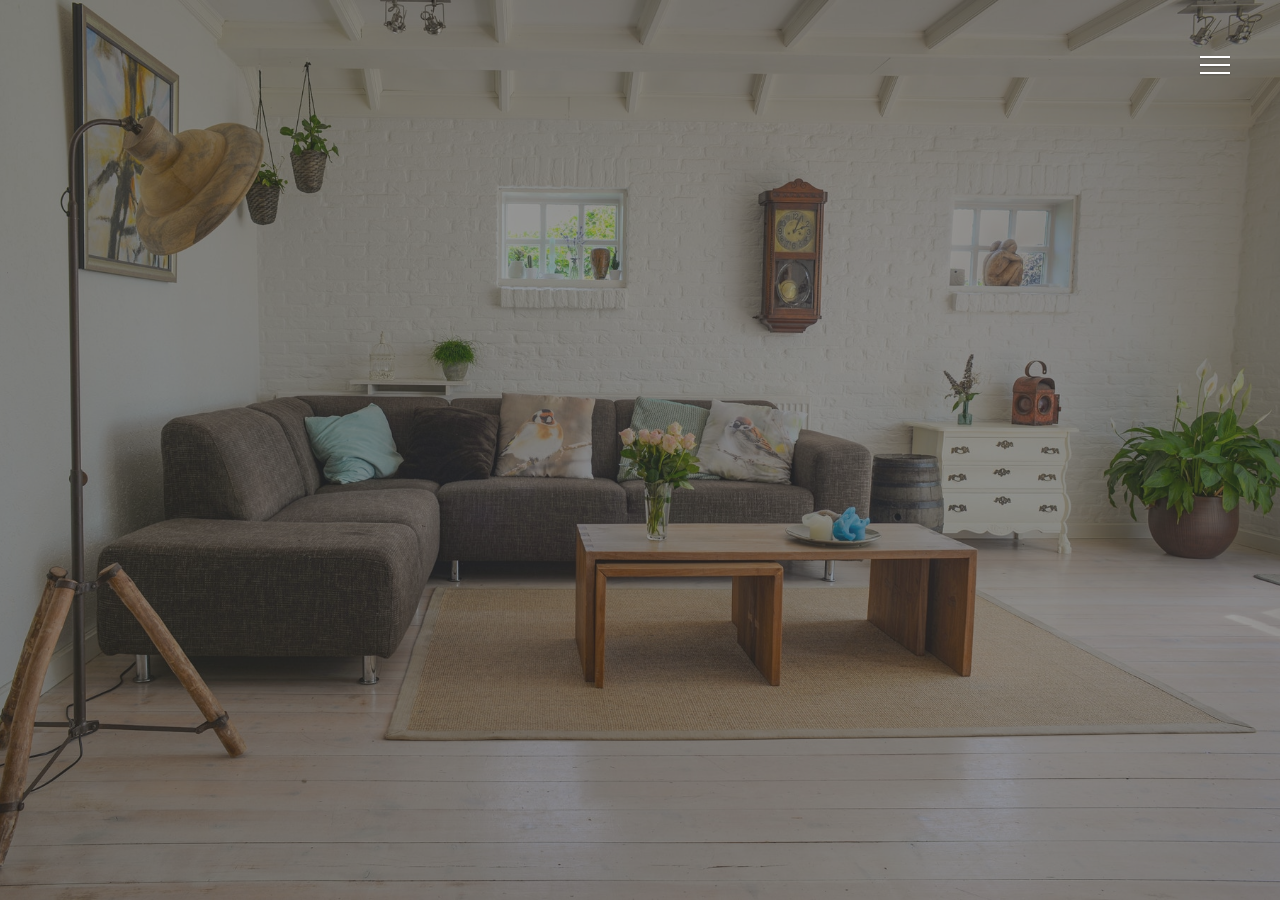
<file: index.html>
<!DOCTYPE html>
<html lang="en">
  <head>
    <meta charset="UTF-8" />
    <meta name="viewport" content="width=device-width, initial-scale=1.0" />
    <link rel="stylesheet" href="assets/css/style.css" />
    <link
      rel="stylesheet"
      href="https://cdnjs.cloudflare.com/ajax/libs/font-awesome/5.14.0/css/all.min.css"
    />
    <title>Morgan Design</title>
  </head>

  <body>
    <div class="container">
      <div class="hamburger-menu">
        <div class="line line-1"></div>
        <div class="line line-2"></div>
        <div class="line line-3"></div>
      </div>
      <header class="header">
        <div class="img-wrapper">
          <img src="assets/images/bg.jpg" alt="background" />
        </div>
        <div class="banner">
          <h1>Architecture & Interior Design</h1>
          <p>
            Lorem ipsum dolor sit amet consectetur adipisicing elit. Amet
            officia fuga quam cumque consectetur, excepturi ipsam non laudantium
            dicta dolor ducimus quis veniam vitae adipisci doloremque fugiat
            aliquam minus magni!
          </p>
          <button onclick="location.href = 'about.html';">Learn more</button>
        </div>
      </header>
      <section class="sidebar">
        <ul class="menu">
          <li class="menu-item">
            <a href="index.html" class="menu-link" data-content="Home">Home</a>
          </li>
          <li class="menu-item">
            <a href="about.html" class="menu-link" data-content="About Us"
              >About Us</a
            >
          </li>
          <li class="menu-item">
            <a href="team.html" class="menu-link" data-content="Team">Team</a>
          </li>
         
          <li class="menu-item">
            <a href="contact.html" class="menu-link" data-content="Contact">Contact</a>
          </li>
        </ul>
           <div class="social-media">
          <a href="https://www.facebook.com" target="_blank"><i class="fab fa-facebook"></i></a>
          <a href="https://www.instagram.com" target="_blank"><i class="fab fa-instagram"></i></a>
          <a href="https://www.twitter.com" target="_blank"><i class="fab fa-twitter"></i></a>
        </div>
      </section>
    </div>
    <script src="assets/scripts/script.js"></script>
  </body>
</html>
</file>
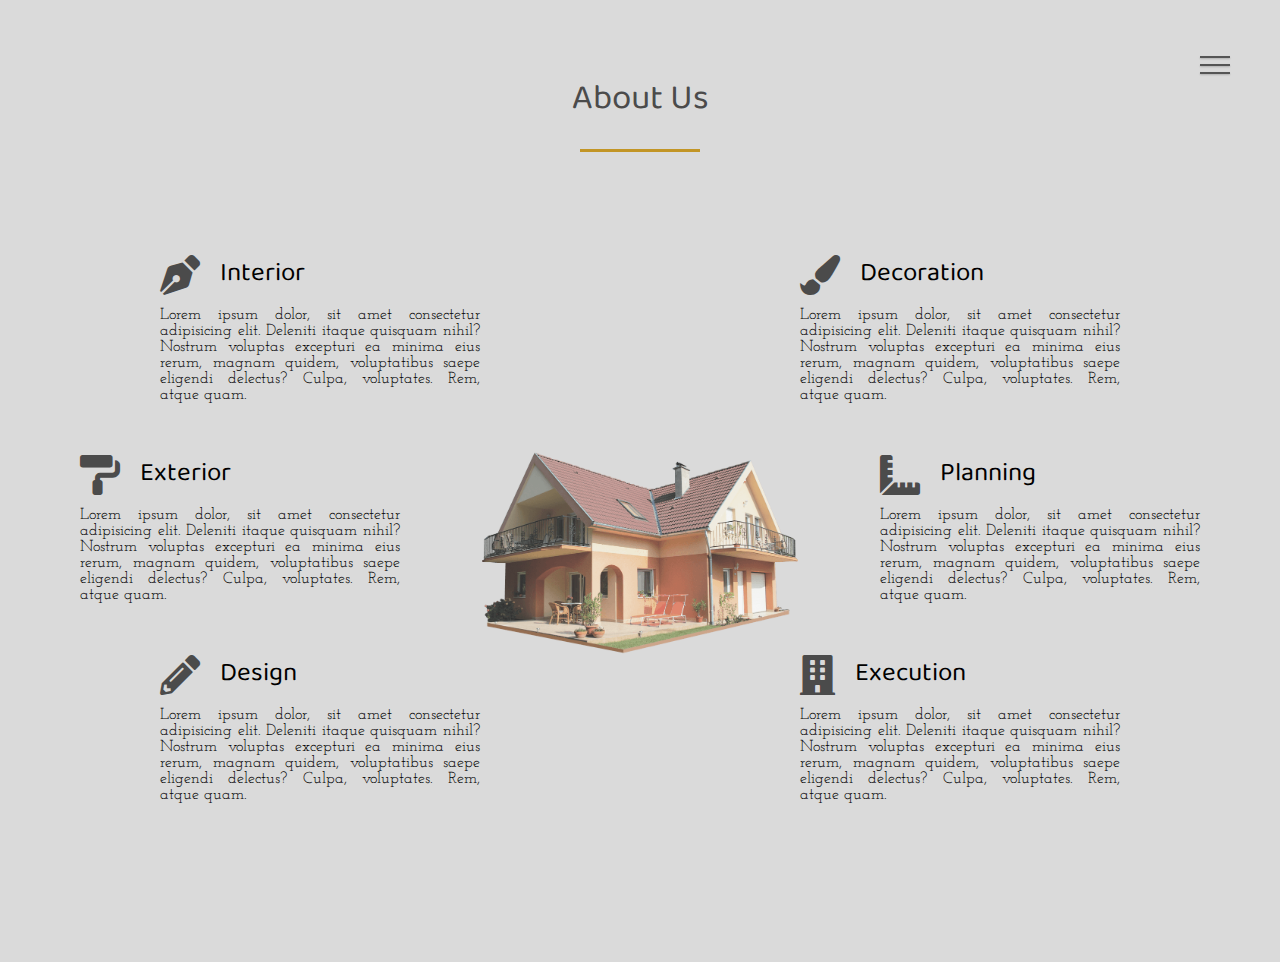
<file: about.html>
<!DOCTYPE html>
<html lang="en">

<head>
	<meta charset="UTF-8" />
	<meta name="viewport" content="width=device-width, initial-scale=1.0" />
	<link rel="stylesheet" href="assets/css/style.css" />
	<link rel="stylesheet" href="https://cdnjs.cloudflare.com/ajax/libs/font-awesome/5.14.0/css/all.min.css" />
	<title>Morgan Design</title>
</head>

<body>
	<div class="container">
		<div class="hamburger-menu">
			<div class="line2 line-1"></div>
			<div class="line2 line-2"></div>
			<div class="line2 line-3"></div>
		</div>
		<section class="sidebar">
			<ul class="menu">
				<li class="menu-item">
					<a href="index.html" class="menu-link" data-content="Home">Home</a>
				</li>
				<li class="menu-item">
					<a href="about.html" class="menu-link" data-content="About Us">About Us</a>
				</li>
				<li class="menu-item">
					<a href="team.html" class="menu-link" data-content="Team">Team</a>
				</li>
				
				<li class="menu-item">
					<a href="contact.html" class="menu-link" data-content="Contact">Contact</a>
				</li>
			</ul>
			<div class="social-media">
				<a href="#"><i class="fab fa-facebook"></i></a>
				<a href="#"><i class="fab fa-instagram"></i></a>
				<a href="#"><i class="fab fa-twitter"></i></a>
			</div>
		</section>
		<section class="about-us">
			<div class="section-header">
				<h1 class="section-heading">About Us</h1>
				<div class="underline"></div>
			</div>
			<div class="services">
				<div class="service">
					<div class="service-header">
						<i class="fas fa-pen-nib"></i>
						<h3>Interior</h3>
					</div>
					<p class="service-text">
						Lorem ipsum dolor, sit amet consectetur adipisicing elit.
						Deleniti itaque quisquam nihil? Nostrum voluptas excepturi ea
						minima eius rerum, magnam quidem, voluptatibus saepe eligendi
						delectus? Culpa, voluptates. Rem, atque quam.
					</p>
				</div>
				<div class="service">
					<div class="service-header">
						<i class="fas fa-paint-roller"></i>
						<h3>Exterior</h3>
					</div>
					<p class="service-text">
						Lorem ipsum dolor, sit amet consectetur adipisicing elit.
						Deleniti itaque quisquam nihil? Nostrum voluptas excepturi ea
						minima eius rerum, magnam quidem, voluptatibus saepe eligendi
						delectus? Culpa, voluptates. Rem, atque quam.
					</p>
				</div>
				<div class="service">
					<div class="service-header">
						<i class="fas fa-pencil-alt"></i>
						<h3>Design</h3>
					</div>
					<p class="service-text">
						Lorem ipsum dolor, sit amet consectetur adipisicing elit.
						Deleniti itaque quisquam nihil? Nostrum voluptas excepturi ea
						minima eius rerum, magnam quidem, voluptatibus saepe eligendi
						delectus? Culpa, voluptates. Rem, atque quam.
					</p>
				</div>
				<div class="service">
					<div class="service-header">
						<i class="fas fa-paint-brush"></i>
						<h3>Decoration</h3>
					</div>
					<p class="service-text">
						Lorem ipsum dolor, sit amet consectetur adipisicing elit.
						Deleniti itaque quisquam nihil? Nostrum voluptas excepturi ea
						minima eius rerum, magnam quidem, voluptatibus saepe eligendi
						delectus? Culpa, voluptates. Rem, atque quam.
					</p>
				</div>
				<div class="service">
					<div class="service-header">
						<i class="fas fa-ruler-combined"></i>
						<h3>Planning</h3>
					</div>
					<p class="service-text">
						Lorem ipsum dolor, sit amet consectetur adipisicing elit.
						Deleniti itaque quisquam nihil? Nostrum voluptas excepturi ea
						minima eius rerum, magnam quidem, voluptatibus saepe eligendi
						delectus? Culpa, voluptates. Rem, atque quam.
					</p>
				</div>
				<div class="service">
					<div class="service-header">
						<i class="fas fa-building"></i>
						<h3>Execution</h3>
					</div>
					<p class="service-text">
						Lorem ipsum dolor, sit amet consectetur adipisicing elit.
						Deleniti itaque quisquam nihil? Nostrum voluptas excepturi ea
						minima eius rerum, magnam quidem, voluptatibus saepe eligendi
						delectus? Culpa, voluptates. Rem, atque quam.
					</p>
				</div>
				<div class="about-us-img-wrapper">
					<img src="assets/images/house.png" alt="house" />
          </div>
				</div>
		</section>
	</div>
	<script src="assets/scripts/script.js"></script>

</body>

</html>
</file>
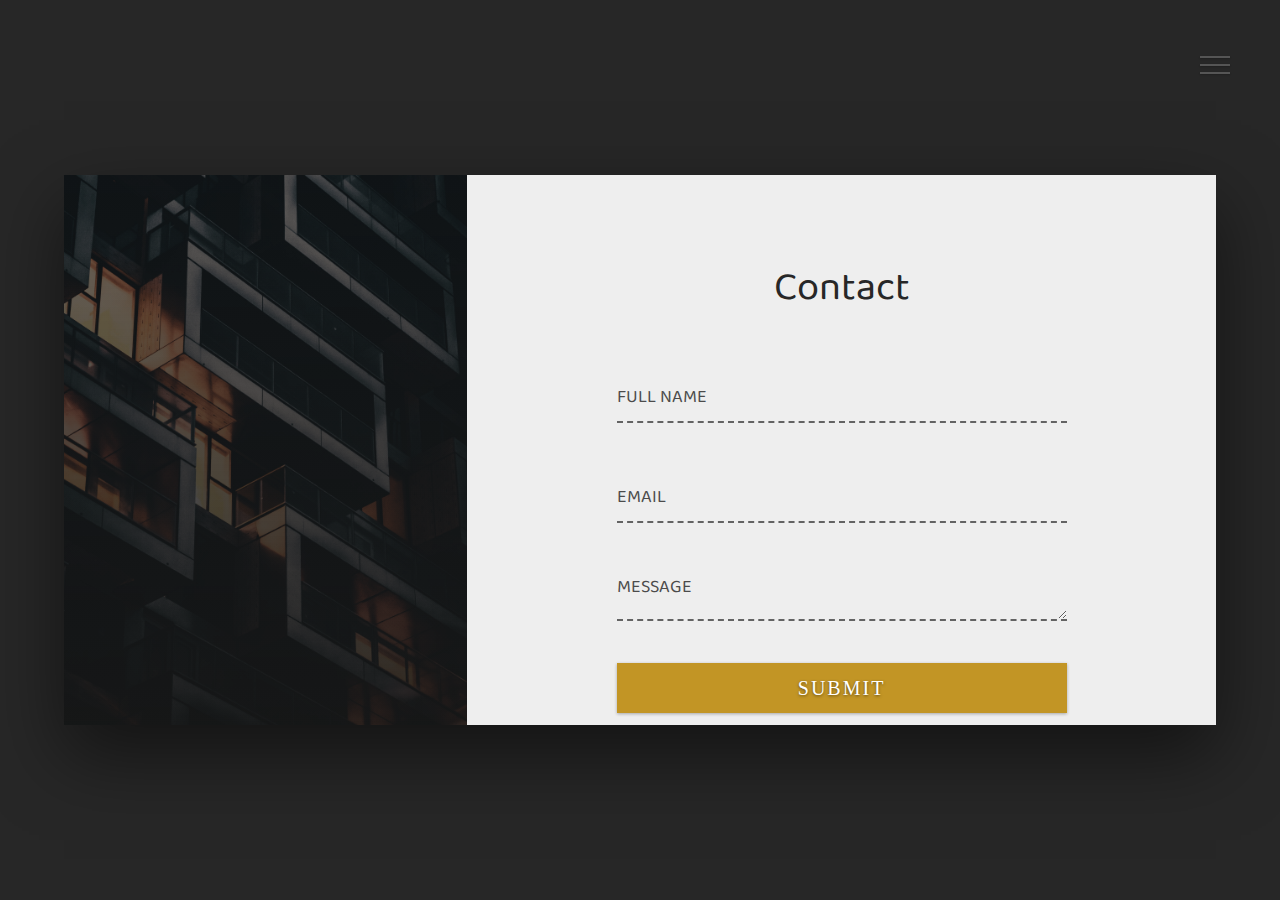
<file: contact.html>
<!DOCTYPE html>
<html lang="en">
<head>
    <meta charset="UTF-8">
    <meta name="viewport" content="width=device-width, initial-scale=1.0">
	<link rel="stylesheet" href="https://cdnjs.cloudflare.com/ajax/libs/font-awesome/5.14.0/css/all.min.css" />
      <link rel="stylesheet" href="assets/css/style.css" />
    <title>Morgan Design</title>
</head>
<body>
    <div class="container">
     	<div class="hamburger-menu">
			<div class="line2 line-1"></div>
			<div class="line2 line-2"></div>
			<div class="line2 line-3"></div>
		</div>
       <section class="sidebar">
        <ul class="menu">
          <li class="menu-item">
            <a href="index.html" class="menu-link" data-content="Home">Home</a>
          </li>
          <li class="menu-item">
            <a href="about.html" class="menu-link" data-content="About Us"
              >About Us</a
            >
          </li>
          <li class="menu-item">
            <a href="team.html" class="menu-link" data-content="Team">Team</a>
          </li>
          
          <li class="menu-item">
            <a href="contact.html" class="menu-link" data-content="Contact">Contact</a>
          </li>
        </ul>
    
      </section>
     <section class="contact">
        <div class="contact-wrapper">
          <div class="contact-left"></div>
          <div class="contact-right">
            <h1 class="contact-heading">Contact</h1>
            <form>
              <div class="input-group">
                <input type="text" class="field" />
                <label class="input-label">Full Name</label>
              </div>
              <div class="input-group">
                <input type="email" class="field" />
                <label class="input-label">Email</label>
              </div>
              <div class="input-group">
                <textarea class="field"></textarea>
                <label class="message">Message</label>
              </div>
              <input type="submit" class="submit-btn" value="Submit" />
            </form>
          </div>
        </div>
      </section>
    </div>
    	<script src="assets/scripts/script.js"></script>
</body>
</html>
</file>
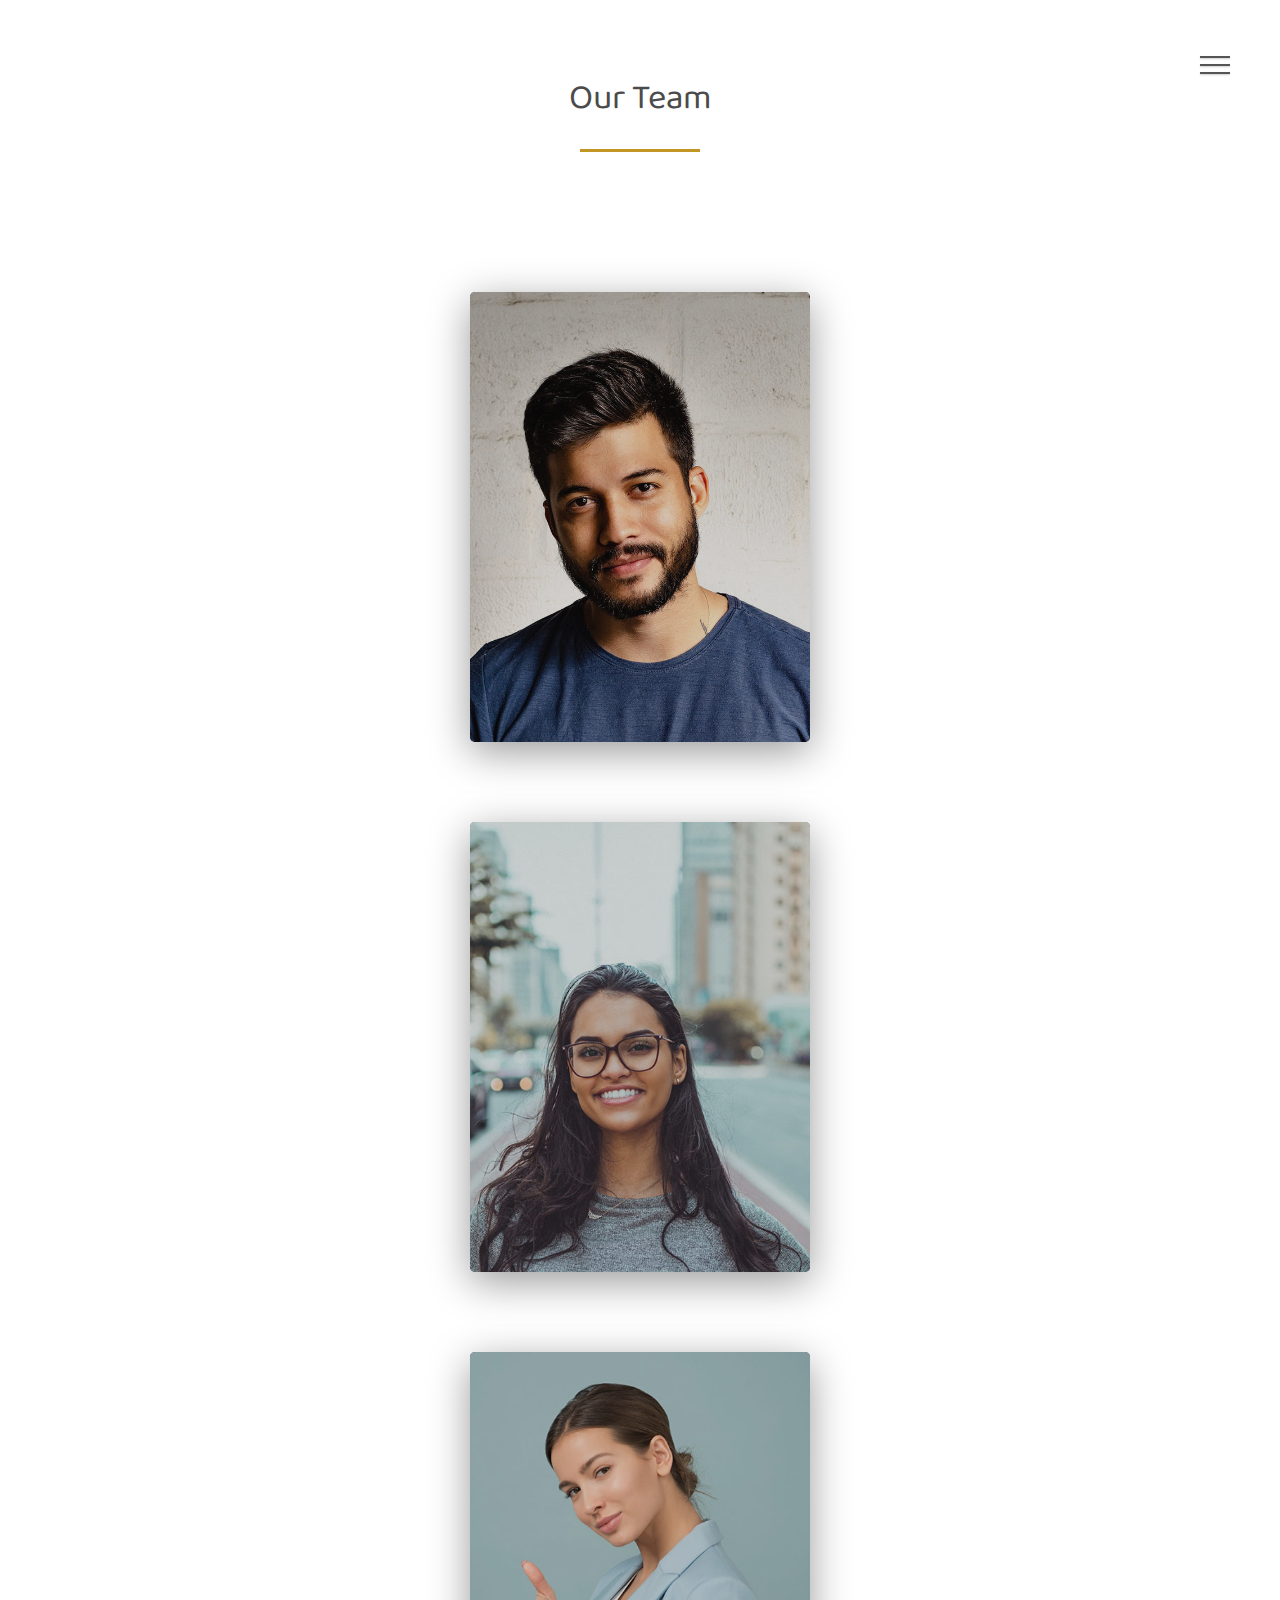
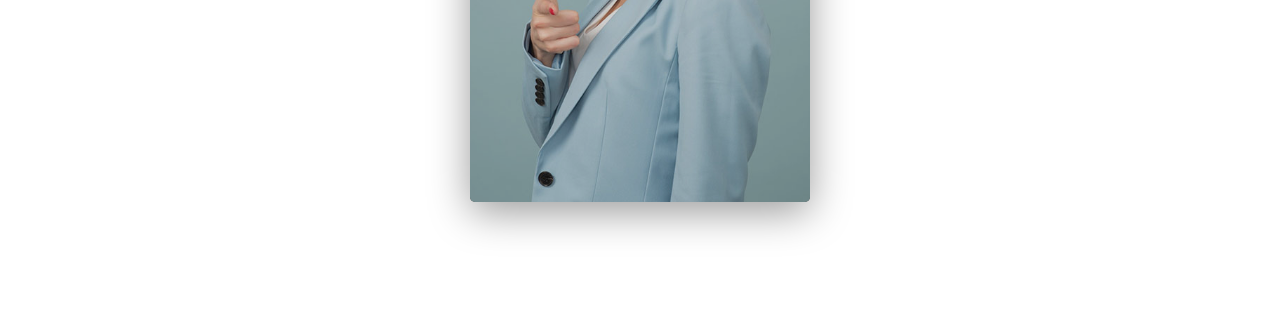
<file: team.html>
<!DOCTYPE html>
<html lang="en">

<head>
	<meta charset="UTF-8" />
	<meta name="viewport" content="width=device-width, initial-scale=1.0" />
	<link rel="stylesheet" href="assets/css/style.css" />
	<link rel="stylesheet" href="https://cdnjs.cloudflare.com/ajax/libs/font-awesome/5.14.0/css/all.min.css" />
	<title>Morgan Design</title>
</head>

<body>
	<div class="container">
		<div class="hamburger-menu">
			<div class="line2 line-1"></div>
			<div class="line2 line-2"></div>
			<div class="line2 line-3"></div>
		</div>
		<section class="sidebar">
			<ul class="menu">
				<li class="menu-item">
					<a href="index.html" class="menu-link" data-content="Home">Home</a>
				</li>
				<li class="menu-item">
					<a href="about.html" class="menu-link" data-content="About Us">About Us</a>
				</li>
				<li class="menu-item">
					<a href="team.html" class="menu-link" data-content="Team">Team</a>
				</li>
				
				<li class="menu-item">
					<a href="contact.html" class="menu-link" data-content="Contact">Contact</a>
				</li>
			</ul>
			<div class="social-media">
				<a href="#"><i class="fab fa-facebook"></i></a>
				<a href="#"><i class="fab fa-instagram"></i></a>
				<a href="#"><i class="fab fa-twitter"></i></a>
			</div>
		</section>
<section class="team">
        <div class="section-header">
          <h1 class="section-heading">Our Team</h1>
          <div class="underline"></div>
        </div>
        <div class="cards-wrapper">
          <div class="card" data-tilt>
            <div class="card-img-wrapper">
              <img src="assets/images/person-1.jpg" alt="CEO" />
            </div>
            <div class="card-info">
              <h2>Dean Morgan</h2>
              <h3>CEO</h3>
              <p>
                "Lorem ipsum dolor sit amet consectetur adipisicing elit.
                Asperiores, impedit!"
              </p>
              <button>Read More</button>
            </div>
          </div>
          <div class="card" data-tilt>
            <div class="card-img-wrapper">
              <img src="assets/images/person-2.jpg" alt="Designer" />
            </div>
            <div class="card-info">
              <h2>Ann Brown</h2>
              <h3>Designer</h3>
              <p>
                "Lorem ipsum dolor sit amet consectetur adipisicing elit.
                Asperiores, impedit!"
              </p>
              <button>Read More</button>
            </div>
          </div>
          <div class="card" data-tilt>
            <div class="card-img-wrapper">
              <img src="assets/images/person-3.jpg" alt="Architect" />
            </div>
            <div class="card-info">
              <h2>Mary Doe</h2>
              <h3>Architect</h3>
              <p>
                "Lorem ipsum dolor sit amet consectetur adipisicing elit.
                Asperiores, impedit!"
              </p>
              <button>Read More</button>
            </div>
          </div>
        </div>
      </section>
	</div>
	<script src="assets/scripts/script.js"></script>
    <script src="https://code.jquery.com/jquery-3.5.1.js" integrity="sha256-QWo7LDvxbWT2tbbQ97B53yJnYU3WhH/C8ycbRAkjPDc=" crossorigin="anonymous"></script>
    <script src="assets/scripts/tilt.js"></script>
</body>

</html>
</file>
<file: assets/css/style.css>
@import url("https://fonts.googleapis.com/css2?family=Baloo+Da+2:wght@300;400;500;600;700;800&family=Josefin+Slab:ital,wght@0,400;0,600;1,300;1,400;1,600&family=Mulish:ital,wght@0,300;0,400;0,500;1,200;1,300;1,400&display=swap");

* {
  margin: 0;
  padding: 0;
  outline: none;
  box-sizing: border-box;
  list-style: none;
  text-decoration: none;
}

html {
  font-size: 62.5%;
}

.hamburger-menu {
  width: 3rem;
  height: 3rem;
  position: fixed;
  top: 5rem;
  right: 5rem;
  z-index: 200;
  display: flex;
  flex-direction: column;
  justify-content: space-evenly;
  cursor: pointer;
  transition: right 0.7s;
}

.change .hamburger-menu {
  right: 33rem;
}

.line {
  width: 100%;
  height: 0.2rem;
  background-color: #fff;
  box-shadow: 0 0.1rem 0.2rem rgba(0, 0, 0, 0.2);
}

.change .line {
  background-color: #555;
}

.change .line-1 {
  transform: rotate(45deg) translate(0.3rem, 0.8rem);
}

.change .line-2 {
  opacity: 0;
  visibility: hidden;
}

.change .line-3 {
  transform: rotate(-45deg) translate(0.3rem, -0.8rem);
}

.header {
  width: 100%;
  height: 100vh;
  position: relative;
  perspective: 100rem;
  overflow: hidden;
}

.img-wrapper {
  width: 100%;
  height: 100%;
  background-color: rgba(0, 0, 0, 0.8);
  overflow: hidden;
}

.img-wrapper img {
  width: 100%;
  height: 100%;
  object-fit: cover;
  opacity: 0.5;
  animation-name: scale;
  animation-duration: 25s;
}

@keyframes scale {
  0% {
    transform: scale(1.3);
  }
  100% {
    transform: scale(1);
  }
}

.banner {
  position: absolute;
  top: 30%;
  left: 15%;
}

.banner h1 {
  font-family: "Baloo Da 2", serif;
  font-size: 6rem;
  font-weight: 300;
  color: white;
  width: 50%;
  line-height: 7rem;
  letter-spacing: 0.2rem;
  text-shadow: 0 0.3rem, 0.5rem rgba(0, 0, 0, 0.4);
  opacity: 0;
  animation: moveBanners 1s 0.5s forwards;
}

.banner p {
  font-family: "Josefin Slab", serif;
  font-size: 3rem;
  color: #fff;
  width: 70%;
  letter-spacing: 0.1rem;
  margin-bottom: 3rem;
  text-shadow: 0 0.3rem 0.5rem rgba(0, 0, 0, 0.4);
  opacity: 0;
  animation: moveBanners 1s 0.7s forwards;
}

.banner button {
  width: 15rem;
  height: 5rem;
  background-color: #c29525;
  border: none;
  font-family: "Muli", serif;
  font-size: 1.5rem;
  text-transform: uppercase;
  color: #fff;
  text-shadow: 0 0.2rem 0.4rem rgba(0, 0, 0, 0.2);
  box-shadow: 0 0.2rem 0.4rem rgba(0, 0, 0, 0.4);
  cursor: pointer;
  opacity: 0;
  animation: moveBanners 1s 0.9s forwards;
}

@keyframes moveBanners {
  0% {
    transform: translateY(40rem) rotateY(-20deg);
  }

  100% {
    transform: translateY(0) rotateY(0);
    opacity: 1;
  }
}

.sidebar {
  width: 40rem;
  height: 100vh;
  position: fixed;
  top: 0;
  right: -40rem;
  background-color: rgba(255, 255, 255, 0.8);
  transition: right 0.5s;
  z-index: 10;
}

.change .sidebar {
  right: 0;
}

.menu {
  position: absolute;
  top: 40%;
  left: 50%;
  transform: translate(-50%, -50%);
}

.menu-item {
  text-align: center;
}

.menu-link {
  font-family: "Baloo Da 2", serif;
  font-size: 4rem;
  color: #555;
  position: relative;
}

.menu-link::before {
  content: attr(data-content);
  position: absolute;
  top: 0;
  left: 0;
  color: #c29525;
  width: 0;
  overflow: hidden;
  white-space: nowrap;
  transition: width 0.5s ease-in-out;
}

.menu-link:hover::before {
  width: 100%;
}

.social-media {
  position: absolute;
  bottom: 3rem;
  width: 100%;
  display: flex;
  justify-content: center;
}

.social-media i {
  font-size: 2.2rem;
  margin: 3rem;
  width: 4.5rem;
  height: 4.5rem;
  background-color: #777;
  color: #fff;
  display: flex;
  justify-content: center;
  align-items: center;
  border-radius: 50%;
  transition: background-color;
}

.social-media i:hover {
  background-color: #c29525;
}

/* --- Footer --- */

.footer-container {
  position: absolute;
  bottom: 0;
  display: flex;
  float: left;
}

.footer-item {
}

/* --- Footer End --- */

/* --- About Us --- */

.about-us {
  width: 100%;
  background-color: rgb(218, 218, 218);
  padding-bottom: 15rem;
}

.section-header {
  display: flex;
  flex-direction: column;
  align-items: center;
  padding: 7rem 0 10rem 0;
}

.section-heading {
  font-family: "Baloo Da 2", serif;
  font-size: 3.5rem;
  font-weight: 300;
  color: #4b4b4b;
  margin-bottom: 2rem;
}

.underline {
  width: 12rem;
  height: 0.3rem;
  background: #c29525;
}

.line2 {
  width: 100%;
  height: 0.2rem;
  background-color: #555;
  box-shadow: 0 0.1rem 0.2rem rgba(0, 0, 0, 0.2);
}

.services {
  width: 100%;
  height: 100%;
  display: grid;
  grid-template-columns: repeat(16, 1fr);
  grid-template-rows: repeat(6, 6rem);
  grid-row-gap: 4rem;
}

.service {
  width: 100%;
  margin-bottom: 2rem;
}

.service-header {
  display: flex;
  align-items: center;
  margin-bottom: 1rem;
}

.service-header i {
  font-size: 4rem;
  color: #4b4b4b;
  margin-right: 2rem;
}

.service-header h3 {
  font-family: "Baloo Da 2", serif;
  font-size: 2.6rem;
  font-weight: 400;
  margin-bottom: 0.2rem;
}

.service-text {
  font-family: "Josefin Slab", serif;
  font-size: 1.6rem;
  text-align: justify;
}

.service:nth-child(1) {
  grid-column: 4 / 7;
  grid-row: 1 / 3;
}

.service:nth-child(2) {
  grid-column: 3 / 6;
  grid-row: 3 / 5;
}

.service:nth-child(3) {
  grid-column: 4 / 7;
  grid-row: 5 / -1;
}

.service:nth-child(4) {
  grid-column: 11 / 14;
  grid-row: 1 / 3;
}

.service:nth-child(5) {
  grid-column: 12 / 15;
  grid-row: 3 / 5;
}

.service:nth-child(6) {
  grid-column: 11 / 14;
  grid-row: 5 / -1;
}

.about-us-img-wrapper {
  grid-column: 7 / 11;
  grid-row: 2 / 6;
  width: 100%;
}

.about-us-img-wrapper img {
  width: 100%;
  object-fit: cover;
  opacity: 0.8;
  margin-top: 10rem;
}

/* --- About Us End --- */

/* --- Team --- */

.team {
  display: flex;
  flex-direction: column;
  justify-content: center;
  align-items: center;
  position: relative;
}

.cards-wrapper {
  display: flex;
  justify-content: space-around;
  margin-top: 8rem;
  width: 100%;
}

.card {
  width: 57rem;
  height: 45rem;
  box-shadow: 0 1rem 4rem rgba(0, 0, 0, 0.4);
  border-radius: 0.5rem;
  position: relative;
}

.card-img-wrapper {
  width: 100%;
  height: 100%;
  background-color: #262626;
  border-radius: 0.5rem;
}

.card:hover .card-img-wrapper img {
  opacity: 0.5;
}

.card-img-wrapper img {
  width: 100%;
  height: 100%;
  object-fit: cover;
  opacity: 0.8;
  border-radius: 0.5rem;
  transition: opacity 0.3s;
}

.card-info {
  position: absolute;
  bottom: 2rem;
  padding: 2rem;
  text-shadow: 0 0.2rem 0.5rem rgba(0, 0, 0, 0.4);
  opacity: 0;
  visibility: hidden;
  transition: all 0.3s;
}

.card:hover .card-info {
  bottom: 2rem;
  opacity: 1;
  visibility: visible;
}

.card-info h2 {
  font-family: "Baloo Da 2", serif;
  font-size: 2.5rem;
  line-height: 2.5rem;
  font-weight: 300;
  color: #eee;
}

.card-info h3 {
  font-family: "Baloo Da 2", serif;
  font-size: 2rem;
  font-weight: 500;
  color: #a52a2a;
  margin-bottom: 1rem;
}

.card-info p {
  font-family: "Baloo Da 2", serif;
  font-size: 1.4rem;
  line-height: 1.6rem;
  font-weight: 300;
  color: #eee;
  width: 80%;
  margin-bottom: 2rem;
}

.card-info button {
  width: 10rem;
  height: 3rem;
  background-color: #c29525;
  border: none;
  font-family: "Baloo Da 2", serif;
  font-size: 1.4rem;
  line-height: 1.5rem;
  color: #eee;
  border-radius: 0.3rem;
  box-shadow: 0 0.1rem 0.8rem rgba(0, 0, 0, 0.4);
}

/* --- Team End */

/* --- Contact --- */

.contact {
    width: 100%;
    height: 100vh;
    background-color: #272727;
    display: flex;
    justify-content: center;
    align-items: center;
}

.contact-wrapper {
    width: 60%;
    height: 75rem;
    display: flex;
    box-shadow: 0 3rem 7rem rgba(0, 0, 0, 0.5);
}

.contact-left {
    width: 35%;
    background: linear-gradient(rgba(15, 15, 15, 0.6), rgba(22, 22, 22, 0.9)), url("../images/contact-bg.jpg") center no-repeat;
    background-size: cover;
}

.contact-right {
    width: 65%;
    background-color: #eee;
    padding: 3rem 10rem 10rem 10rem;
}

.contact-heading{
    font-family: "Baloo Da 2", serif;
    font-size: 4rem;
    font-weight: 300;
    color: #272727;
    margin-bottom: 3rem;
    margin-top: 5rem;
    text-align: center;
}

.contact-right form {
    width: 100%;
    display: flex;
    flex-direction: column;
    align-items: center;
}

.field {
    width: 45rem;
    background-color: transparent;
    border: none;
    border-bottom: 0.2rem dashed #636363;
    margin: 1rem 0;
    padding: 1rem 1rem 1rem 0;
    font-family: "Muli", serif;
    font-size: 1.6rem;
    color: #4b4b4b;

}

.field:focus {
    border-bottom-style: solid;
}

.field:focus ~ label {
    transform: translateY(-3rem);
    font-size: 1.2rem;
}

.input-group {
    position: relative;
    
}

.input-group input {
    height: 6rem;

}

.input-group textarea {
    max-height: 7rem;
    max-width: 45rem;
}

.input-group label {
    position: absolute;
    left: 0;
    font-family: "Baloo Da 2", serif;
    font-size: 1.8rem;
    color: #4b4b4b;
    text-transform: uppercase;
    pointer-events: none;
    transition: all 0.3s; 
}

.input-label {
    bottom: 3rem;
}

.message {
    bottom: 4rem;
}


/* --- Contact End --- */

/* --- Submit Button --- */

.submit-btn {
    width: 45rem;
    height: 5rem;
    background-color: #c29525;
    color: #fff;
    border: none;
    margin-top: 2rem;
    font-family: "Muli", serif;
    font-size: 2rem;
    font-weight: 300;
    text-transform: uppercase;
    letter-spacing: 0.2rem;
    cursor: pointer;
    text-shadow: 0 0.1rem 0.3rem rgba(0, 0, 0, 0.5);
    box-shadow: 0 0.1rem 0.3rem rgba(0, 0, 0, 0.3);

}
/* --- Submit Button End --- */

@media (max-width: 1500px) {
    .about-us-img-wrapper {
        grid-row: 3 / -1;
    }

    .card {
        width: 34rem;
    }

    .contact-wrapper {
        width: 80%;
        height: 65rem;
    }
}

@media(max-width: 1400px) {
    .banner {
        font-size: 6rem;
        line-height: 4rem;

    }

    .banner p {
        font-size: 3rem;
    }

    .banner button {
        width: 20rem;
        height: 5rem;
        font-size: 1.6rem;
    }

    .menu-link {
        font-size: 3rem;
    }

    .service:nth-child(1) {
    grid-column: 3 / 7;
  }

  .service:nth-child(2) {
    grid-column: 2 / 6;
  }

  .service:nth-child(3) {
    grid-column: 3 / 7;
  }

  .service:nth-child(4) {
    grid-column: 11 / 15;
  }

  .service:nth-child(5) {
    grid-column: 12 / 16;
  }

  .service:nth-child(6) {
    grid-column: 11 / 15;
  }

  .about-us-img-wrapper img {
    width: 100%;
    object-fit: cover;
    opacity: 0.8;
    margin-top: 0;
}
}

@media (max-width: 1300px) {
  .team {
    padding-bottom: 5rem;
  }

  .cards-wrapper {
    flex-direction: column;
    align-items: center;
    margin-top: 4rem;
  }

  .card {
    margin-bottom: 8rem;
  }

  .contact-wrapper {
    width: 90%;
    height: 55rem;
  }

  .contact-heading {
    margin-bottom: 2rem;
  }

  .field {
    margin: 2rem 0;
  }
}

@media (max-width: 1000px) {
  .banner h1 {
    font-size: 5rem;
    line-height: 6rem;
  }

  .banner p {
    font-size: 2.5rem;
  }

  .banner button {
    width: 18rem;
    height: 4rem;
    font-size: 1.5rem;
  }

  .services {
    display: flex;
    flex-direction: column;
    align-items: center;
  }

  .service {
    width: 40rem;
    margin-bottom: 6rem;
  }

  .about-us-img-wrapper {
    width: 40rem;
  }

  .about-us-img-wrapper img {
    width: 100%;
  }

  .contact-left {
    width: 0;
  }

  .contact-right {
    width: 100%;
  }

  .field {
    width: 55rem;
  }

  .input-group textarea {
    max-width: 55rem;
  }

  .submit-btn {
    width: 55rem;
  }
}

@media (max-width: 700px) {
  .banner h1 {
    font-size: 4rem;
    line-height: 5rem;
  }

  .banner p {
    font-size: 2rem;
  }

  .field {
    width: 35rem;
  }

  .input-group textarea {
    max-width: 35rem;
  }

  .submit-btn {
    width: 35rem;
  }
}

@media (max-width: 500px) {
  html {
    font-size: 45%;
  }

  .sidebar {
    width: 100%;
    right: -100%;
  }

  .change .hamburger-menu {
    right: 38rem;
  }

  .service {
    width: 30rem;
  }

  
}
</file>
